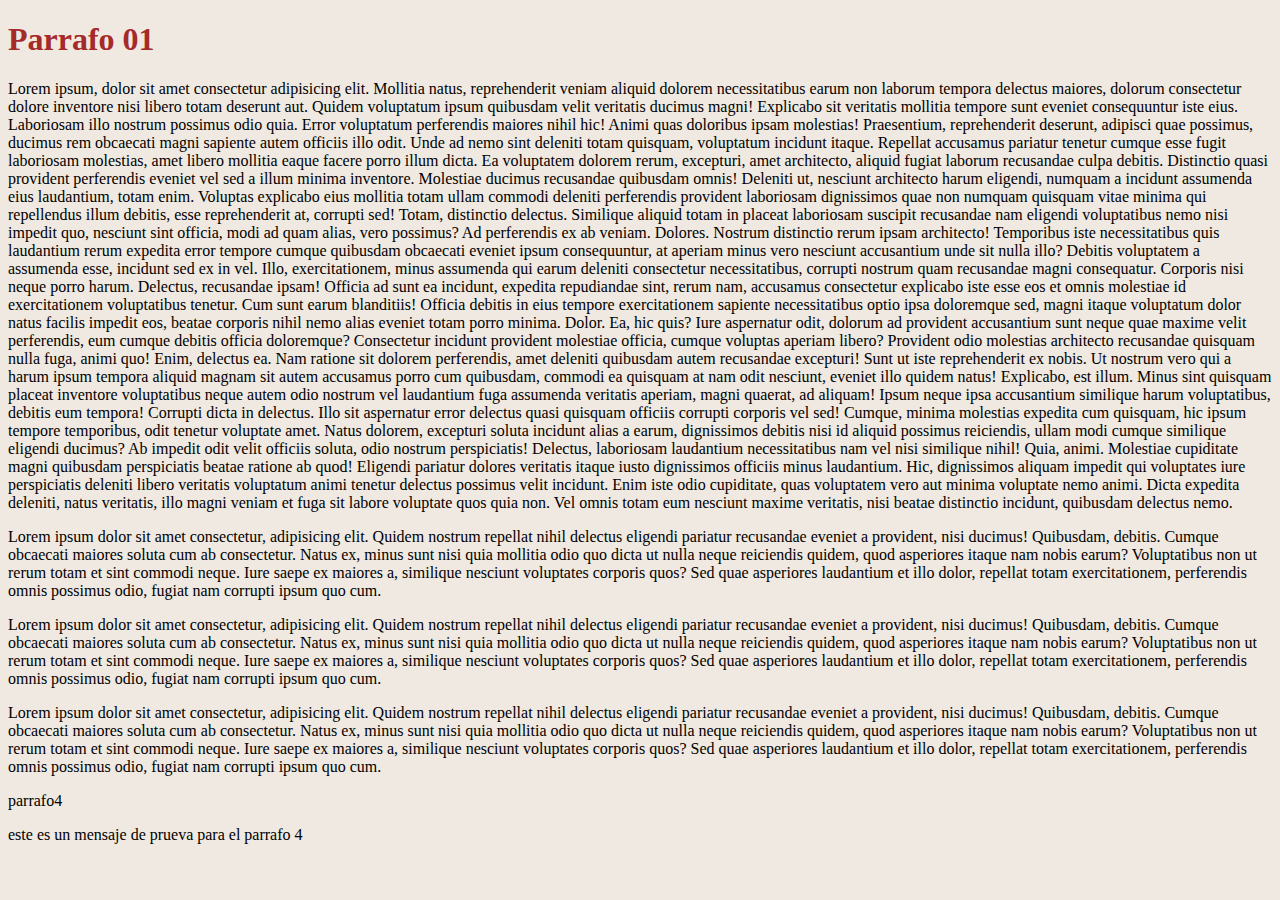
<file: index.htm>
<!DOCTYPE html>
<html lang="en">
<head>
    <meta charset="UTF-8">
    <meta http-equiv="X-UA-Compatible" content="IE=edge">
    <meta name="viewport" content="width=device-width, initial-scale=1.0">
    <title>prinipal</title>
    <link rel="stylesheet" href="css/style.css">
</head>
<body>
    <h1>Parrafo 01</h1>
    <p>
        Lorem ipsum, dolor sit amet consectetur adipisicing elit. Mollitia natus, reprehenderit veniam aliquid dolorem necessitatibus earum non laborum tempora delectus maiores, dolorum consectetur dolore inventore nisi libero totam deserunt aut.
        Quidem voluptatum ipsum quibusdam velit veritatis ducimus magni! Explicabo sit veritatis mollitia tempore sunt eveniet consequuntur iste eius. Laboriosam illo nostrum possimus odio quia. Error voluptatum perferendis maiores nihil hic!
        Animi quas doloribus ipsam molestias! Praesentium, reprehenderit deserunt, adipisci quae possimus, ducimus rem obcaecati magni sapiente autem officiis illo odit. Unde ad nemo sint deleniti totam quisquam, voluptatum incidunt itaque.
        Repellat accusamus pariatur tenetur cumque esse fugit laboriosam molestias, amet libero mollitia eaque facere porro illum dicta. Ea voluptatem dolorem rerum, excepturi, amet architecto, aliquid fugiat laborum recusandae culpa debitis.
        Distinctio quasi provident perferendis eveniet vel sed a illum minima inventore. Molestiae ducimus recusandae quibusdam omnis! Deleniti ut, nesciunt architecto harum eligendi, numquam a incidunt assumenda eius laudantium, totam enim.
        Voluptas explicabo eius mollitia totam ullam commodi deleniti perferendis provident laboriosam dignissimos quae non numquam quisquam vitae minima qui repellendus illum debitis, esse reprehenderit at, corrupti sed! Totam, distinctio delectus.
        Similique aliquid totam in placeat laboriosam suscipit recusandae nam eligendi voluptatibus nemo nisi impedit quo, nesciunt sint officia, modi ad quam alias, vero possimus? Ad perferendis ex ab veniam. Dolores.
        Nostrum distinctio rerum ipsam architecto! Temporibus iste necessitatibus quis laudantium rerum expedita error tempore cumque quibusdam obcaecati eveniet ipsum consequuntur, at aperiam minus vero nesciunt accusantium unde sit nulla illo?
        Debitis voluptatem a assumenda esse, incidunt sed ex in vel. Illo, exercitationem, minus assumenda qui earum deleniti consectetur necessitatibus, corrupti nostrum quam recusandae magni consequatur. Corporis nisi neque porro harum.
        Delectus, recusandae ipsam! Officia ad sunt ea incidunt, expedita repudiandae sint, rerum nam, accusamus consectetur explicabo iste esse eos et omnis molestiae id exercitationem voluptatibus tenetur. Cum sunt earum blanditiis!
        Officia debitis in eius tempore exercitationem sapiente necessitatibus optio ipsa doloremque sed, magni itaque voluptatum dolor natus facilis impedit eos, beatae corporis nihil nemo alias eveniet totam porro minima. Dolor.
        Ea, hic quis? Iure aspernatur odit, dolorum ad provident accusantium sunt neque quae maxime velit perferendis, eum cumque debitis officia doloremque? Consectetur incidunt provident molestiae officia, cumque voluptas aperiam libero?
        Provident odio molestias architecto recusandae quisquam nulla fuga, animi quo! Enim, delectus ea. Nam ratione sit dolorem perferendis, amet deleniti quibusdam autem recusandae excepturi! Sunt ut iste reprehenderit ex nobis.
        Ut nostrum vero qui a harum ipsum tempora aliquid magnam sit autem accusamus porro cum quibusdam, commodi ea quisquam at nam odit nesciunt, eveniet illo quidem natus! Explicabo, est illum.
        Minus sint quisquam placeat inventore voluptatibus neque autem odio nostrum vel laudantium fuga assumenda veritatis aperiam, magni quaerat, ad aliquam! Ipsum neque ipsa accusantium similique harum voluptatibus, debitis eum tempora!
        Corrupti dicta in delectus. Illo sit aspernatur error delectus quasi quisquam officiis corrupti corporis vel sed! Cumque, minima molestias expedita cum quisquam, hic ipsum tempore temporibus, odit tenetur voluptate amet.
        Natus dolorem, excepturi soluta incidunt alias a earum, dignissimos debitis nisi id aliquid possimus reiciendis, ullam modi cumque similique eligendi ducimus? Ab impedit odit velit officiis soluta, odio nostrum perspiciatis!
        Delectus, laboriosam laudantium necessitatibus nam vel nisi similique nihil! Quia, animi. Molestiae cupiditate magni quibusdam perspiciatis beatae ratione ab quod! Eligendi pariatur dolores veritatis itaque iusto dignissimos officiis minus laudantium.
        Hic, dignissimos aliquam impedit qui voluptates iure perspiciatis deleniti libero veritatis voluptatum animi tenetur delectus possimus velit incidunt. Enim iste odio cupiditate, quas voluptatem vero aut minima voluptate nemo animi.
        Dicta expedita deleniti, natus veritatis, illo magni veniam et fuga sit labore voluptate quos quia non. Vel omnis totam eum nesciunt maxime veritatis, nisi beatae distinctio incidunt, quibusdam delectus nemo.
    </p>
    <p>
        Lorem ipsum dolor sit amet consectetur, adipisicing elit. Quidem nostrum repellat nihil delectus eligendi pariatur recusandae eveniet a provident, nisi ducimus! Quibusdam, debitis. Cumque obcaecati maiores soluta cum ab consectetur.
        Natus ex, minus sunt nisi quia mollitia odio quo dicta ut nulla neque reiciendis quidem, quod asperiores itaque nam nobis earum? Voluptatibus non ut rerum totam et sint commodi neque.
        Iure saepe ex maiores a, similique nesciunt voluptates corporis quos? Sed quae asperiores laudantium et illo dolor, repellat totam exercitationem, perferendis omnis possimus odio, fugiat nam corrupti ipsum quo cum.
    </p>
    <p>
        Lorem ipsum dolor sit amet consectetur, adipisicing elit. Quidem nostrum repellat nihil delectus eligendi pariatur recusandae eveniet a provident, nisi ducimus! Quibusdam, debitis. Cumque obcaecati maiores soluta cum ab consectetur.
        Natus ex, minus sunt nisi quia mollitia odio quo dicta ut nulla neque reiciendis quidem, quod asperiores itaque nam nobis earum? Voluptatibus non ut rerum totam et sint commodi neque.
        Iure saepe ex maiores a, similique nesciunt voluptates corporis quos? Sed quae asperiores laudantium et illo dolor, repellat totam exercitationem, perferendis omnis possimus odio, fugiat nam corrupti ipsum quo cum.
    </p>
    <p>
        Lorem ipsum dolor sit amet consectetur, adipisicing elit. Quidem nostrum repellat nihil delectus eligendi pariatur recusandae eveniet a provident, nisi ducimus! Quibusdam, debitis. Cumque obcaecati maiores soluta cum ab consectetur.
        Natus ex, minus sunt nisi quia mollitia odio quo dicta ut nulla neque reiciendis quidem, quod asperiores itaque nam nobis earum? Voluptatibus non ut rerum totam et sint commodi neque.
        Iure saepe ex maiores a, similique nesciunt voluptates corporis quos? Sed quae asperiores laudantium et illo dolor, repellat totam exercitationem, perferendis omnis possimus odio, fugiat nam corrupti ipsum quo cum.
    </p>
    <p>parrafo4</p>
    <p>este es un mensaje de prueva para el parrafo 4</p>
</body>
</html>
</file>
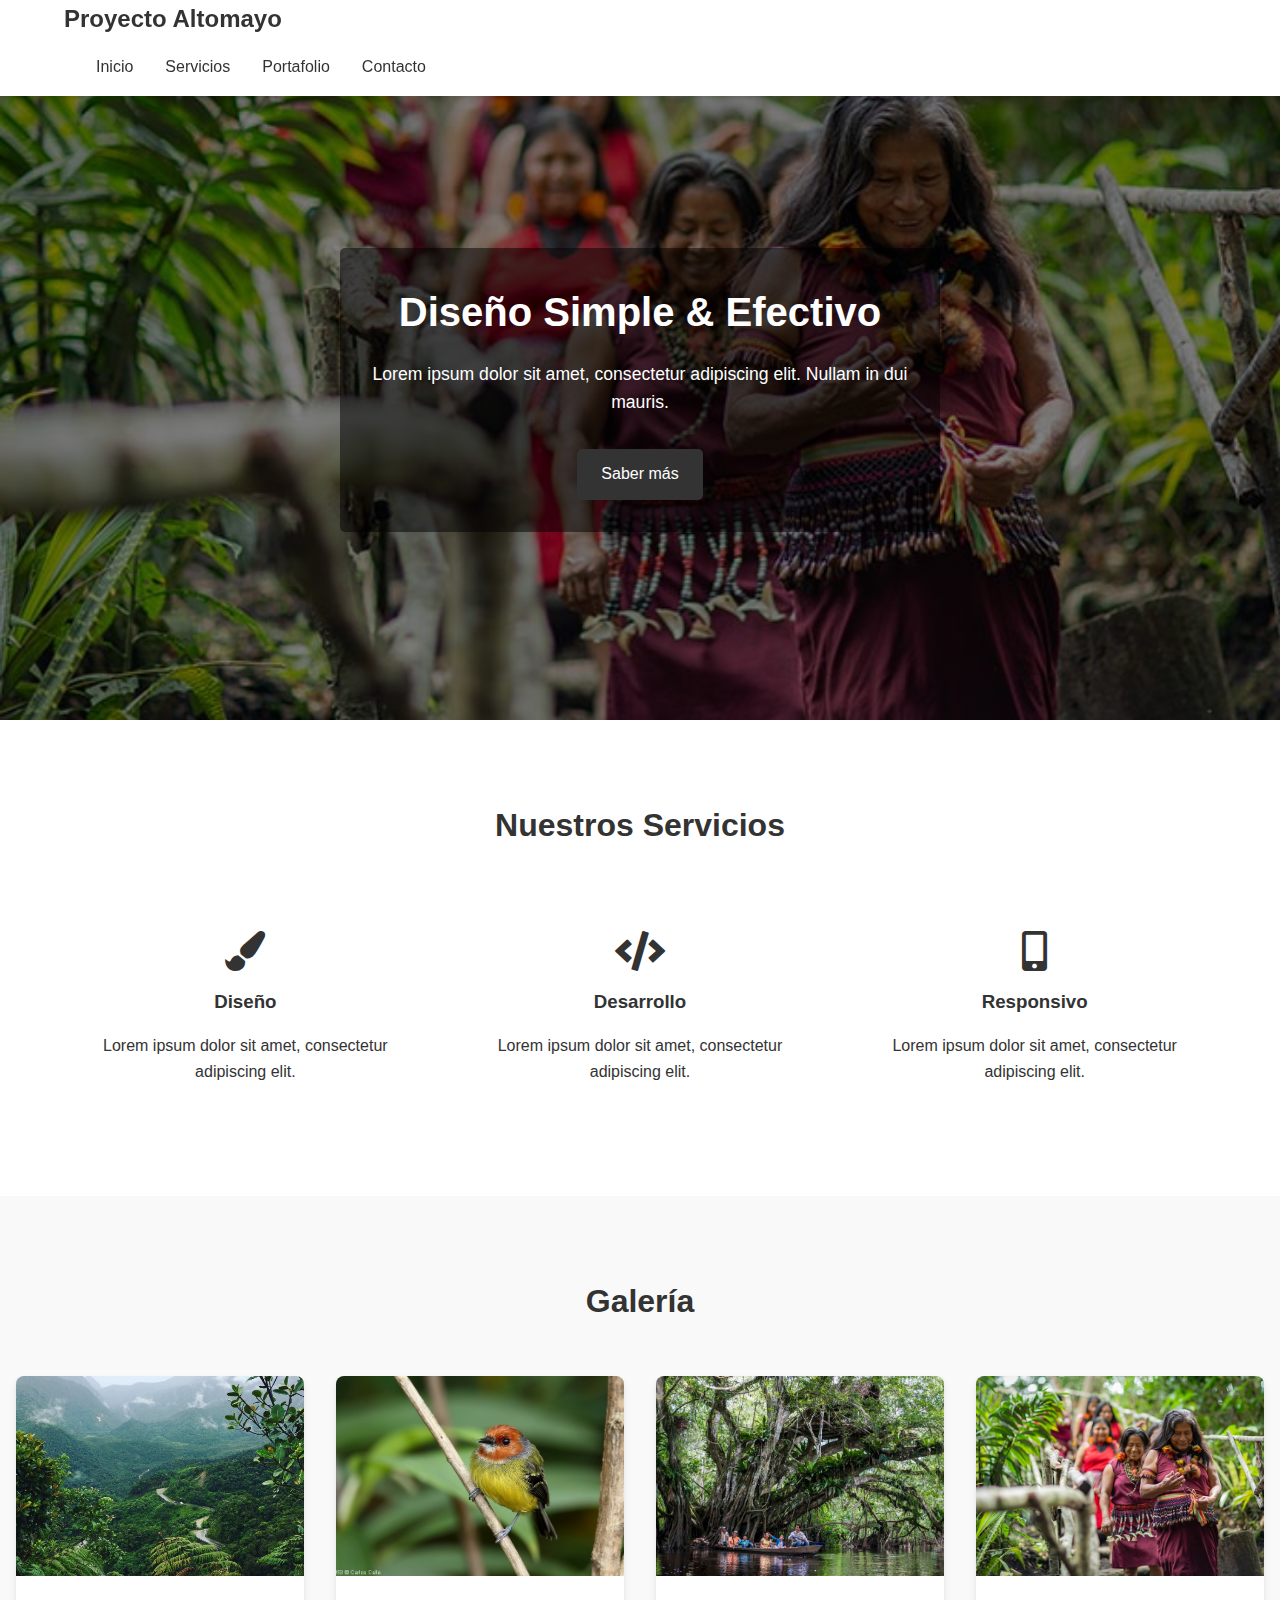
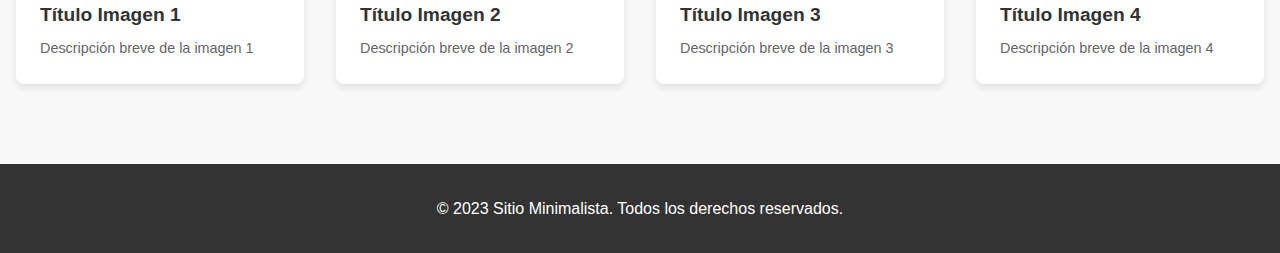
<file: index.html>
<!DOCTYPE html>
<html lang="es">
<head>
    <meta charset="UTF-8">
    <meta name="viewport" content="width=device-width, initial-scale=1.0">
    <title>Sitio Minimalista</title>
    <link rel="stylesheet" href="css/styles.css">
    <link rel="stylesheet" href="https://cdnjs.cloudflare.com/ajax/libs/font-awesome/5.15.3/css/all.min.css">
</head>
<body>
    <header>
        <div class="container">
            <h1 class="logo">Proyecto Altomayo</h1>
            <nav>
                <ul class="nav-links">
                    <li><a href="#">Inicio</a></li>
                    <li><a href="#">Servicios</a></li>
                    <li><a href="#">Portafolio</a></li>
                    <li><a href="#">Contacto</a></li>
                </ul>
                <div class="burger">
                    <i class="fas fa-bars"></i>
                </div>
            </nav>
        </div>
    </header>

    <main>
        <section class="hero" style="background: linear-gradient(rgba(0, 0, 0, 0.5), rgba(0, 0, 0, 0.5)), url('img/img3.jpg') no-repeat center center/cover;">
            <div class="hero-content">
                <h2>Diseño Simple & Efectivo</h2>
                <p>Lorem ipsum dolor sit amet, consectetur adipiscing elit. Nullam in dui mauris.</p>
                <a href="#" class="btn">Saber más</a>
            </div>
        </section>

        <section class="features">
            <div class="container">
                <h2>Nuestros Servicios</h2>
                <div class="features-grid">
                    <div class="feature">
                        <i class="fas fa-paint-brush"></i>
                        <h3>Diseño</h3>
                        <p>Lorem ipsum dolor sit amet, consectetur adipiscing elit.</p>
                    </div>
                    <div class="feature">
                        <i class="fas fa-code"></i>
                        <h3>Desarrollo</h3>
                        <p>Lorem ipsum dolor sit amet, consectetur adipiscing elit.</p>
                    </div>
                    <div class="feature">
                        <i class="fas fa-mobile-alt"></i>
                        <h3>Responsivo</h3>
                        <p>Lorem ipsum dolor sit amet, consectetur adipiscing elit.</p>
                    </div>
                </div>
            </div>
        </section>

        <section class="gallery">
            <h2>Galería</h2>
            <div class="gallery-grid">
                <div class="card">
                    <img src="img/img1.jpg" alt="Imagen 1">
                    <div class="card-content">
                        <h3>Título Imagen 1</h3>
                        <p>Descripción breve de la imagen 1</p>
                    </div>
                </div>
                <div class="card">
                    <img src="img/img4.jpg" alt="Imagen 2">
                    <div class="card-content">
                        <h3>Título Imagen 2</h3>
                        <p>Descripción breve de la imagen 2</p>
                    </div>
                </div>
                <div class="card">
                    <img src="img/img2.jpg" alt="Imagen 3">
                    <div class="card-content">
                        <h3>Título Imagen 3</h3>
                        <p>Descripción breve de la imagen 3</p>
                    </div>
                </div>
                <div class="card">
                    <img src="img/img3.jpg" alt="Imagen 4">
                    <div class="card-content">
                        <h3>Título Imagen 4</h3>
                        <p>Descripción breve de la imagen 4</p>
                    </div>
                </div>
            </div>
        </section>
    </main>

    <footer>
        <div class="container">
            <p>&copy; 2023 Sitio Minimalista. Todos los derechos reservados.</p>
        </div>
    </footer>

    <script>
        // Menú hamburguesa
        const burger = document.querySelector('.burger');
        const nav = document.querySelector('.nav-links');

        burger.addEventListener('click', () => {
            nav.classList.toggle('nav-active');
        });
    </script>
</body>
</html>
</file>
<file: css/style.css>
body{
    background-color: rgb(240, 233, 225);
    font-family: Georgia, 'Times New Roman', Times, serif;
}
h1{
    color: brown;
}
</file>
<file: css/styles.css>
/* Reset básico */
* {
    margin: 0;
    padding: 0;
    box-sizing: border-box;
}

body {
    font-family: 'Arial', sans-serif;
    line-height: 1.6;
    color: #333;
}

.container {
    width: 90%;
    max-width: 1200px;
    margin: 0 auto;
}

/* Header */
header {
    background: #fff;
    box-shadow: 0 2px 5px rgba(0,0,0,0.1);
    position: fixed;
    width: 100%;
    z-index: 100;
}

.logo {
    font-size: 1.5rem;
    font-weight: bold;
    color: #333;
}

nav {
    display: flex;
    justify-content: space-between;
    align-items: center;
    padding: 1rem 0;
}

.nav-links {
    display: flex;
    list-style: none;
}

.nav-links li {
    margin-left: 2rem;
}

.nav-links a {
    text-decoration: none;
    color: #333;
    font-weight: 500;
    transition: color 0.3s;
}

.nav-links a:hover {
    color: #777;
}

.burger {
    display: none;
    cursor: pointer;
}

/* Hero Section */
.hero {
    height: 80vh;
    background: linear-gradient(rgba(0, 0, 0, 0.5), rgba(0, 0, 0, 0.5)), 
                url('tu-imagen.jpg') no-repeat center center/cover;
    display: flex;
    align-items: center;
    padding-top: 60px;
    color: #fff;
    text-align: center;
}

.hero-content {
    max-width: 600px;
    margin: 0 auto;
    padding: 2rem;
    background-color: rgba(0,0,0,0.5);
    border-radius: 5px;
}

.hero h2 {
    font-size: 2.5rem;
    margin-bottom: 1rem;
}

.hero p {
    font-size: 1.1rem;
    margin-bottom: 2rem;
}

.btn {
    display: inline-block;
    background: #333;
    color: #fff;
    padding: 0.8rem 1.5rem;
    text-decoration: none;
    border-radius: 5px;
    transition: background 0.3s;
}

.btn:hover {
    background: #555;
}

/* Features Section */
.features {
    padding: 5rem 0;
    text-align: center;
}

.features h2 {
    font-size: 2rem;
    margin-bottom: 3rem;
}

.features-grid {
    display: grid;
    grid-template-columns: repeat(auto-fit, minmax(300px, 1fr));
    gap: 2rem;
}

.feature {
    padding: 2rem;
    border-radius: 5px;
    transition: transform 0.3s;
}

.feature:hover {
    transform: translateY(-10px);
}

.feature i {
    font-size: 2.5rem;
    margin-bottom: 1rem;
    color: #333;
}

.feature h3 {
    margin-bottom: 1rem;
}

/* Gallery Section */
.gallery {
    padding: 5rem 0;
    text-align: center;
    background: #f9f9f9;
}

.gallery h2 {
    font-size: 2rem;
    margin-bottom: 3rem;
}

.gallery-grid {
    display: grid;
    grid-template-columns: repeat(auto-fit, minmax(250px, 1fr));
    gap: 2rem;
    padding: 0 1rem;
}

.card {
    background: #fff;
    border-radius: 8px;
    overflow: hidden;
    box-shadow: 0 4px 6px rgba(0, 0, 0, 0.1);
    transition: transform 0.3s ease, box-shadow 0.3s ease;
}

.card:hover {
    transform: translateY(-5px);
    box-shadow: 0 10px 20px rgba(0, 0, 0, 0.1);
}

.card img {
    width: 100%;
    height: 200px;
    object-fit: cover;
    display: block;
}

.card-content {
    padding: 1.5rem;
    text-align: left;
}

.card-content h3 {
    margin-bottom: 0.5rem;
    font-size: 1.2rem;
    color: #333;
}

.card-content p {
    color: #666;
    font-size: 0.9rem;
    line-height: 1.5;
}

/* Footer */
footer {
    background: #333;
    color: #fff;
    text-align: center;
    padding: 2rem 0;
}

/* Responsive */
@media (max-width: 768px) {
    .nav-links {
        position: fixed;
        top: 60px;
        left: -100%;
        width: 100%;
        height: calc(100vh - 60px);
        background: #fff;
        flex-direction: column;
        align-items: center;
        justify-content: space-around;
        transition: left 0.5s;
    }

    .nav-links.nav-active {
        left: 0;
    }

    .nav-links li {
        margin: 0;
    }

    .burger {
        display: block;
    }

    .hero-content {
        width: 90%;
    }

    .gallery-grid {
        grid-template-columns: 1fr;
    }
    
    .card {
        max-width: 350px;
        margin: 0 auto;
    }
}
</file>
